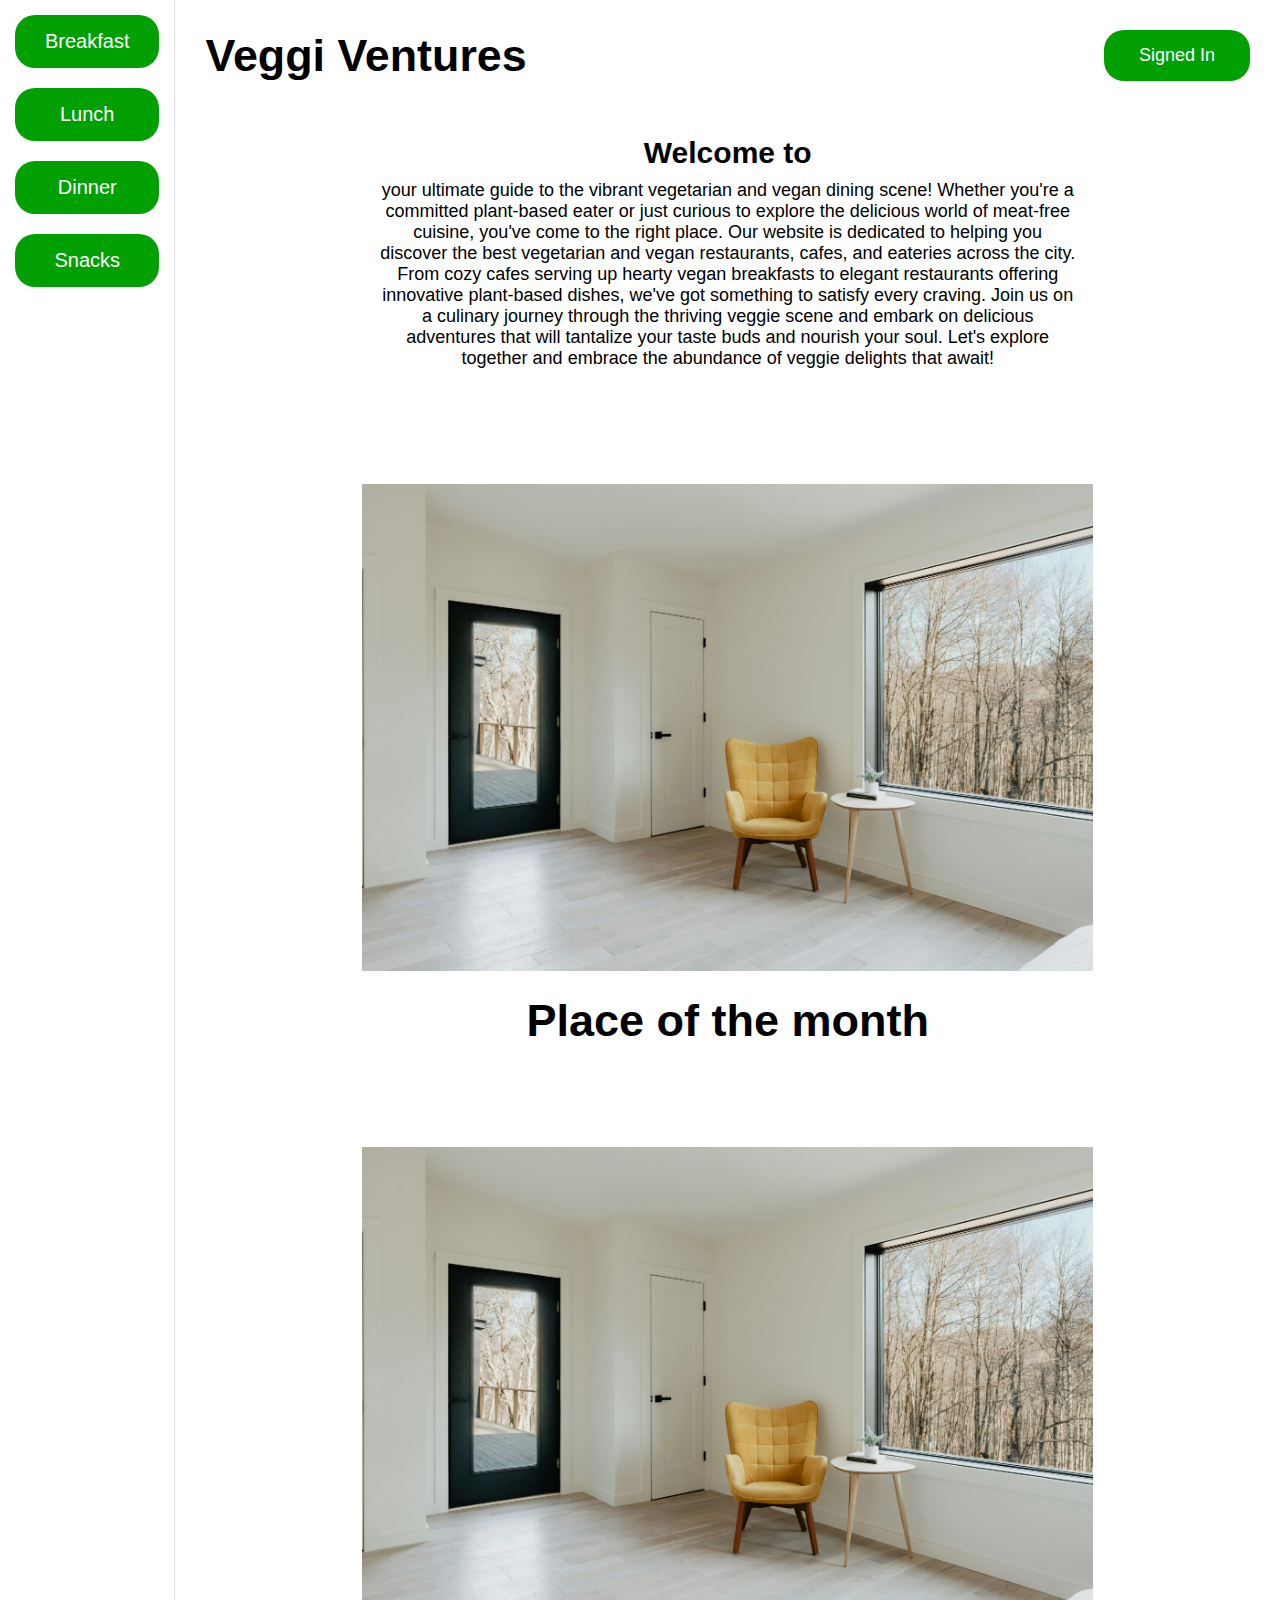
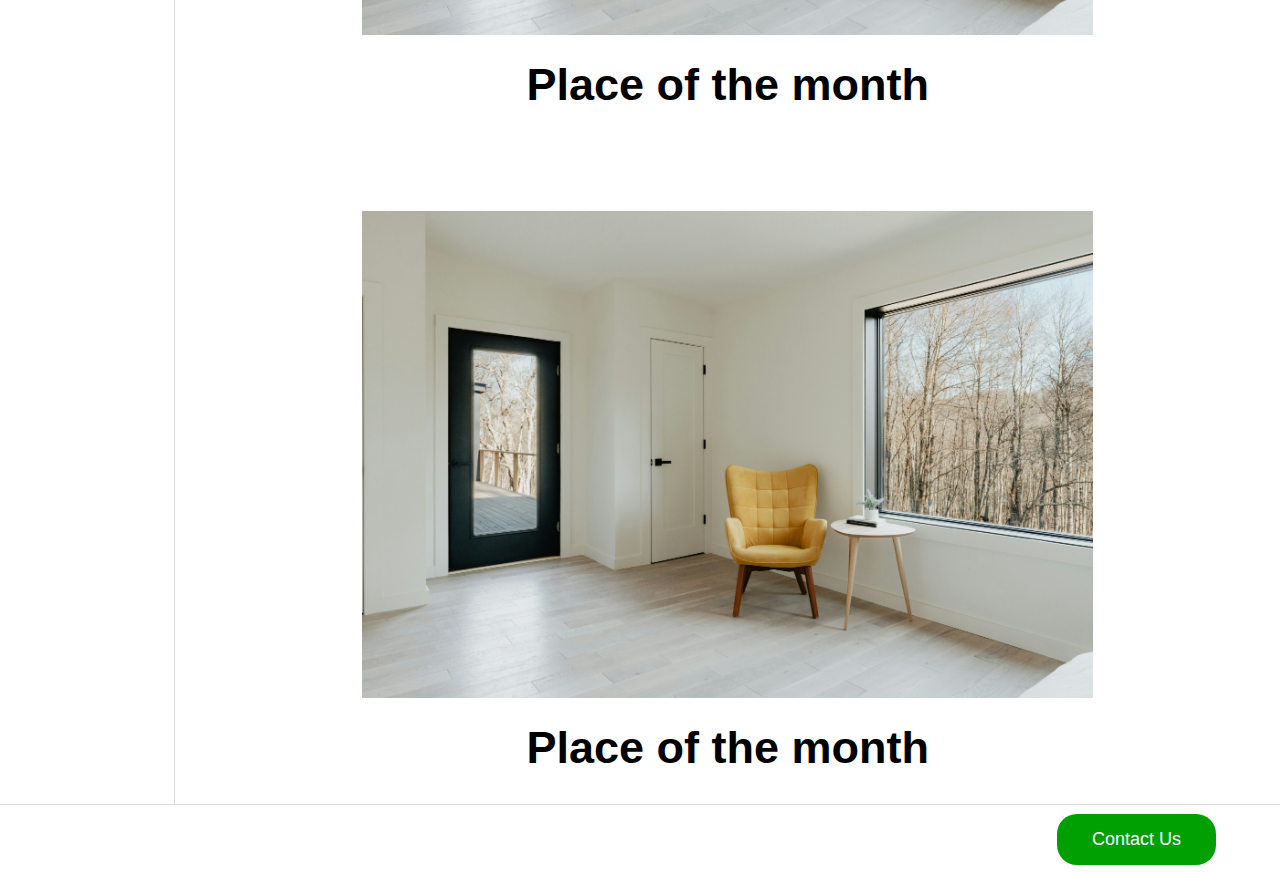
<file: index.html>
<!DOCTYPE html>
<html lang="en">
  <head>
    <meta charset="UTF-8" />
    <meta name="viewport" content="width=device-width, initial-scale=1.0" />
    <title>Veggi Ventures</title>
    <link
      rel="stylesheet"
      href="https://cdnjs.cloudflare.com/ajax/libs/font-awesome/6.5.2/css/all.min.css"
      integrity="sha512-SnH5WK+bZxgPHs44uWIX+LLJAJ9/2PkPKZ5QiAj6Ta86w+fsb2TkcmfRyVX3pBnMFcV7oQPJkl9QevSCWr3W6A=="
      crossorigin="anonymous"
      referrerpolicy="no-referrer"
    />
    <link rel="stylesheet" href="css/style.css" />
  </head>
  <body>
    <div class="mainWrapper">
      <aside>
        <div class="menu">
          <a href="./breakfast.html">Breakfast</a>
          <a href="./lunch.html">Lunch</a>
          <a href="./dinner.html">Dinner</a>
          <a href="./Snacks.html">Snacks</a>
        </div>
      </aside>
      <main>
        <div class="mainTop">
          <h1><a href="./index.html">Veggi Ventures</a></h1>
          <button>Signed In</button>
        </div>

        <div class="homePara">
          <h2>Welcome to</h2>
          <p>
            your ultimate guide to the vibrant vegetarian
            and vegan dining scene! Whether you're a committed plant-based eater
            or just curious to explore the delicious world of meat-free cuisine,
            you've come to the right place. Our website is dedicated to helping
            you discover the best vegetarian and vegan restaurants, cafes, and
            eateries across the city. From cozy cafes serving up hearty vegan
            breakfasts to elegant restaurants offering innovative plant-based
            dishes, we've got something to satisfy every craving. Join us on a
            culinary journey through the thriving veggie scene and embark on
            delicious adventures that will tantalize your taste buds and nourish
            your soul. Let's explore together and embrace the abundance of
            veggie delights that await!
          </p>
        </div>

        <div class="bannerWrapper">
          <div>
            <div class="mainBanner">
              <img src="./images/clay-banks-ajFZ2q_CjvQ-unsplash.jpg" alt="" />
            </div>
            <div class="placeOfTheMonth">
              <h2>Place of the month</h2>
            </div>
          </div>
          <div>
            <div class="mainBanner">
              <img src="./images/clay-banks-ajFZ2q_CjvQ-unsplash.jpg" alt="" />
            </div>
            <div class="placeOfTheMonth">
              <h2>Place of the month</h2>
            </div>
          </div>
          <div>
            <div class="mainBanner">
              <img src="./images/clay-banks-ajFZ2q_CjvQ-unsplash.jpg" alt="" />
            </div>
            <div class="placeOfTheMonth">
              <h2>Place of the month</h2>
            </div>
          </div>
        </div>
      </main>
    </div>
    <footer>
      <div class="socials">
        <a href="#"><i class="fa-sharp fa-regular fa-envelope"></i></a>
        <a href="#"><i class="fa-brands fa-github"></i></a>
        <a href="#"> <i class="fa-brands fa-facebook"></i></a>
        <a href="#"><i class="fa-brands fa-linkedin"></i></a>
      </div>
      <a href="tel:12345678863">Contact Us</a>
    </footer>
  </body>
</html>
</file>
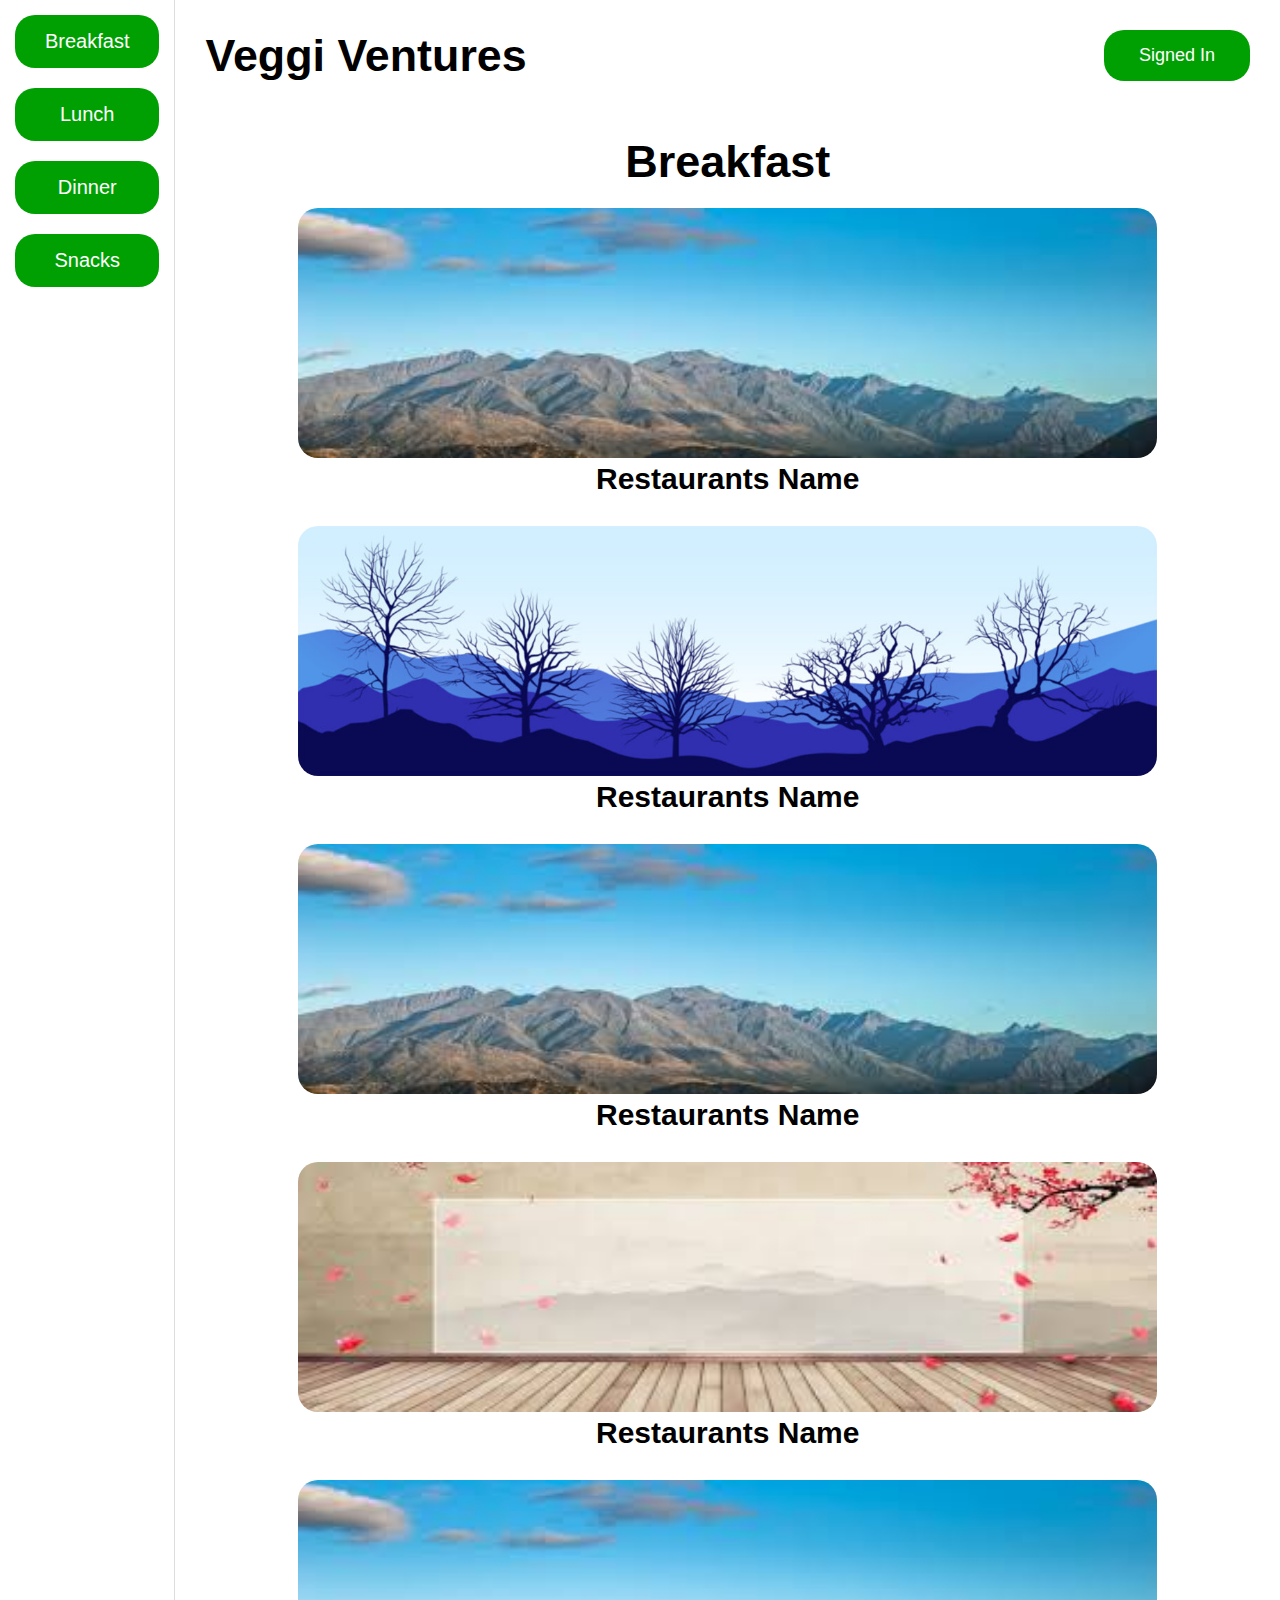
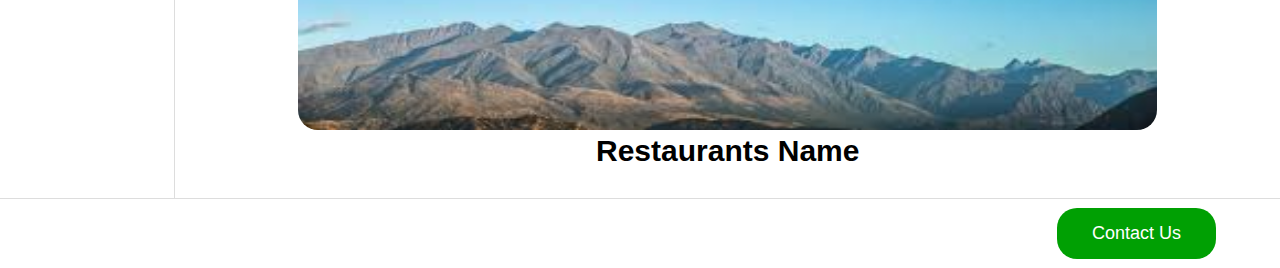
<file: breakfast.html>
<!DOCTYPE html>
<html lang="en">
  <head>
    <meta charset="UTF-8" />
    <meta name="viewport" content="width=device-width, initial-scale=1.0" />
    <title>Veggi Ventures</title>
    <link
      rel="stylesheet"
      href="https://cdnjs.cloudflare.com/ajax/libs/font-awesome/6.5.2/css/all.min.css"
      integrity="sha512-SnH5WK+bZxgPHs44uWIX+LLJAJ9/2PkPKZ5QiAj6Ta86w+fsb2TkcmfRyVX3pBnMFcV7oQPJkl9QevSCWr3W6A=="
      crossorigin="anonymous"
      referrerpolicy="no-referrer"
    />
    <link rel="stylesheet" href="css/style.css" />
  </head>
  <body>
    <div class="mainWrapper">
      <aside>
        <div class="menu">
          <a href="./breakfast.html">Breakfast</a>
          <a href="./lunch.html">Lunch</a>
          <a href="./dinner.html">Dinner</a>
          <a href="./Snacks.html">Snacks</a>
        </div>
      </aside>
      <main>
        <div class="mainTop">
          <h1><a href="./index.html">Veggi Ventures</a></h1>
          <button>Signed In</button>
        </div>
        <div class="mainImages">
          <h2>Breakfast</h2>
          <div class="restaurantWrapper">
            <div class="restaurant">
              <img src="./images/sky.jpeg" alt="">
              <h2>Restaurants Name</h2>
            </div>
            <div class="restaurant">
              <img src="./images/skytree.jpg" alt="">
              <h2>Restaurants Name</h2>
            </div>
            <div class="restaurant">
              <img src="./images/sky.jpeg" alt="">
              <h2>Restaurants Name</h2>
            </div>
            <div class="restaurant">
              <img src="./images/flower.jpeg" alt="">
              <h2>Restaurants Name</h2>
            </div>
            <div class="restaurant">
              <img src="./images/sky.jpeg" alt="">
              <h2>Restaurants Name</h2>
            </div>
          </div>
        </div>
      </main>
    </div>
    <footer>
      <div class="socials">
        <a href="#"><i class="fa-sharp fa-regular fa-envelope"></i></a>
        <a href="#"><i class="fa-brands fa-github"></i></a>
        <a href="#"> <i class="fa-brands fa-facebook"></i></a>
        <a href="#"><i class="fa-brands fa-linkedin"></i></a>
      </div>
      <a href="tel:12345678863">Contact Us</a>
    </footer>
  </body>
</html>
</file>
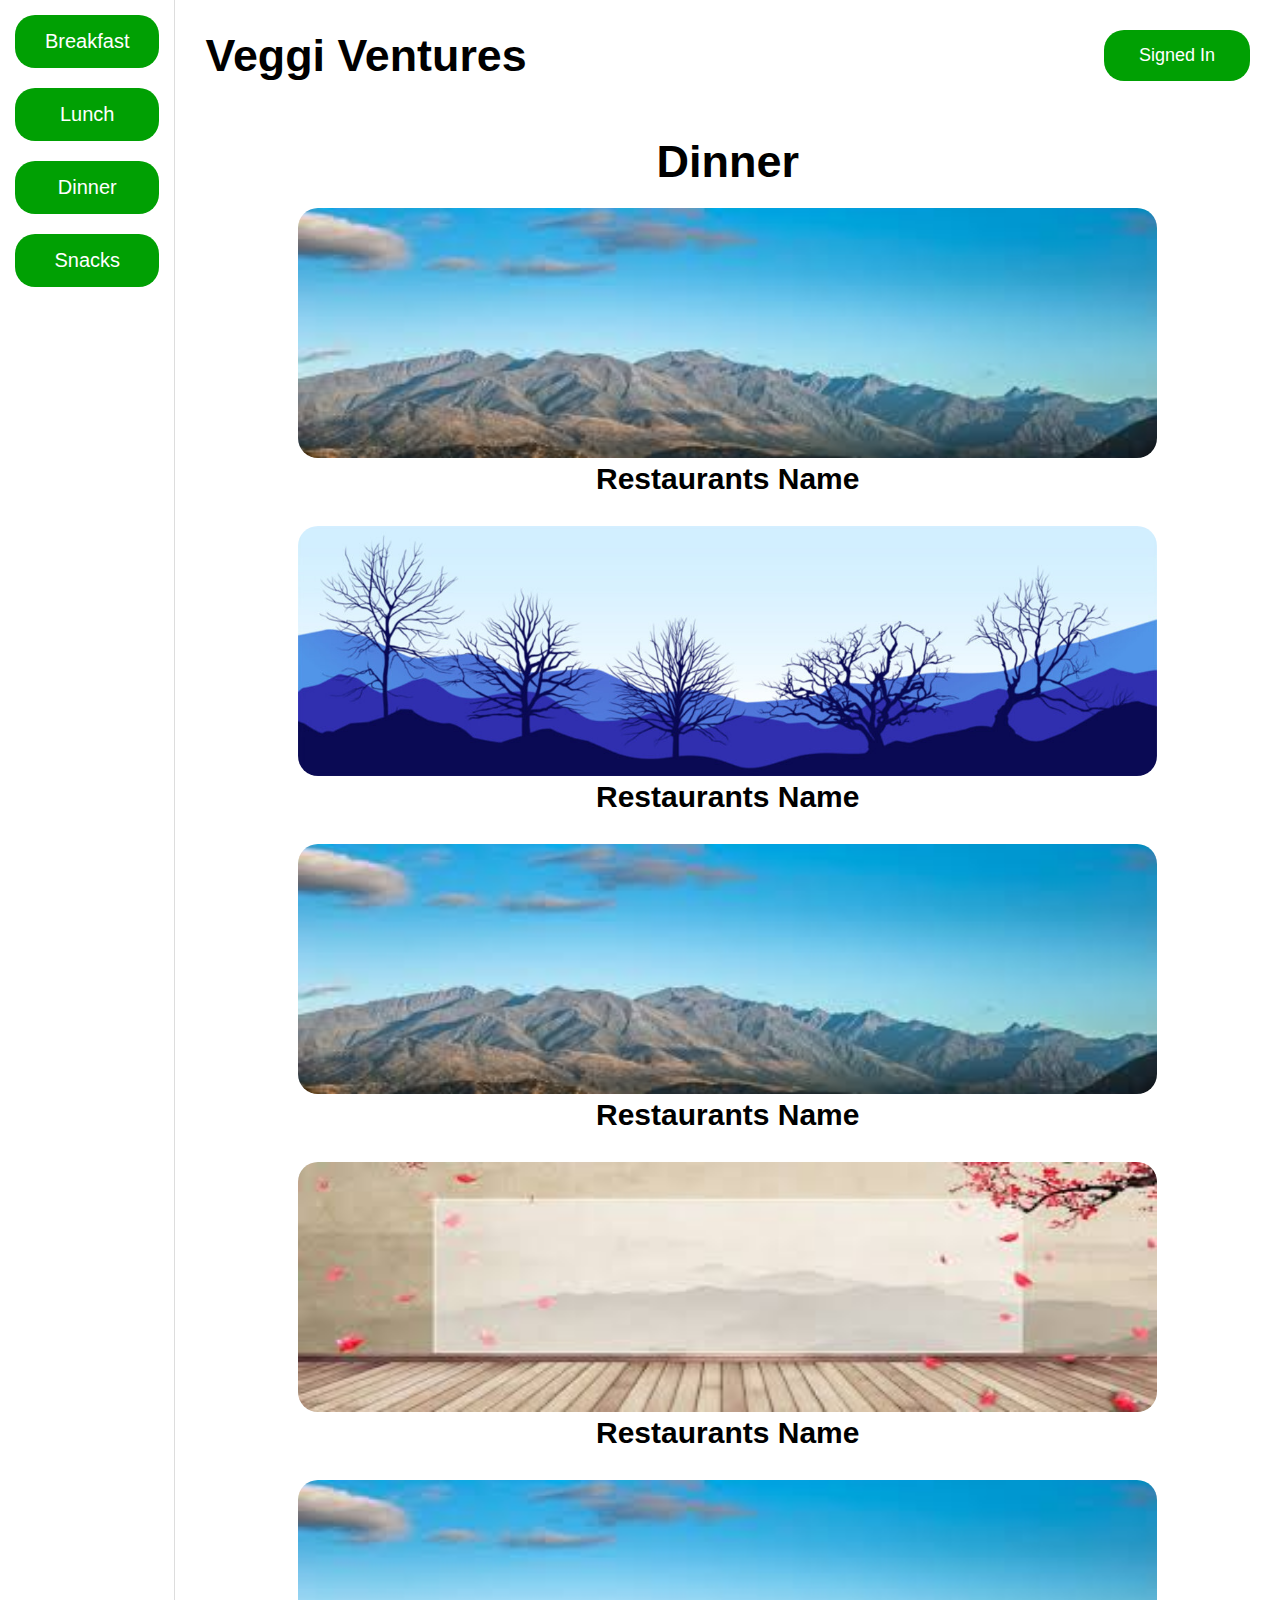
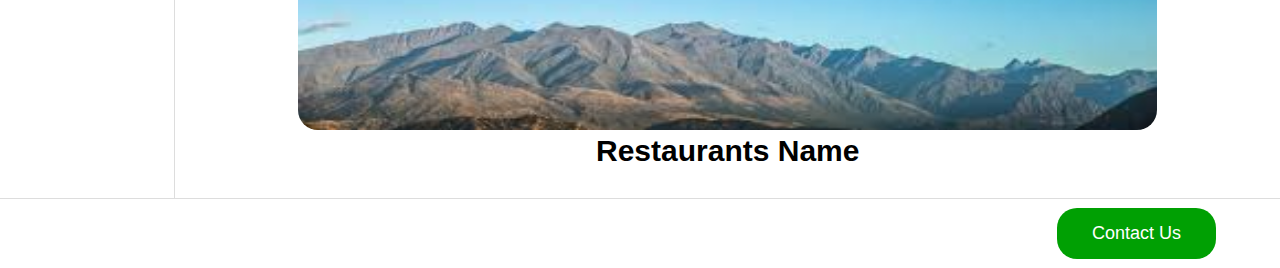
<file: dinner.html>
<!DOCTYPE html>
<html lang="en">
  <head>
    <meta charset="UTF-8" />
    <meta name="viewport" content="width=device-width, initial-scale=1.0" />
    <title>Veggi Ventures</title>
    <link
      rel="stylesheet"
      href="https://cdnjs.cloudflare.com/ajax/libs/font-awesome/6.5.2/css/all.min.css"
      integrity="sha512-SnH5WK+bZxgPHs44uWIX+LLJAJ9/2PkPKZ5QiAj6Ta86w+fsb2TkcmfRyVX3pBnMFcV7oQPJkl9QevSCWr3W6A=="
      crossorigin="anonymous"
      referrerpolicy="no-referrer"
    />
    <link rel="stylesheet" href="css/style.css" />
  </head>
  <body>
    <div class="mainWrapper">
      <aside>
        <div class="menu">
          <a href="./breakfast.html">Breakfast</a>
          <a href="./lunch.html">Lunch</a>
          <a href="./dinner.html">Dinner</a>
          <a href="./Snacks.html">Snacks</a>
        </div>
      </aside>
      <main>
        <div class="mainTop">
          <h1><a href="./index.html">Veggi Ventures</a></h1>
          <button>Signed In</button>
        </div>
        <div class="mainImages">
          <h2>Dinner</h2>
          <div class="restaurantWrapper">
            <div class="restaurant">
              <img src="./images/sky.jpeg" alt="">
              <h2>Restaurants Name</h2>
            </div>
            <div class="restaurant">
              <img src="./images/skytree.jpg" alt="">
              <h2>Restaurants Name</h2>
            </div>
            <div class="restaurant">
              <img src="./images/sky.jpeg" alt="">
              <h2>Restaurants Name</h2>
            </div>
            <div class="restaurant">
              <img src="./images/flower.jpeg" alt="">
              <h2>Restaurants Name</h2>
            </div>
            <div class="restaurant">
              <img src="./images/sky.jpeg" alt="">
              <h2>Restaurants Name</h2>
            </div>
          </div>
        </div>
      </main>
    </div>
    <footer>
      <div class="socials">
        <a href="#"><i class="fa-sharp fa-regular fa-envelope"></i></a>
        <a href="#"><i class="fa-brands fa-github"></i></a>
        <a href="#"> <i class="fa-brands fa-facebook"></i></a>
        <a href="#"><i class="fa-brands fa-linkedin"></i></a>
      </div>
      <a href="tel:12345678863">Contact Us</a>
    </footer>
  </body>
</html>
</file>
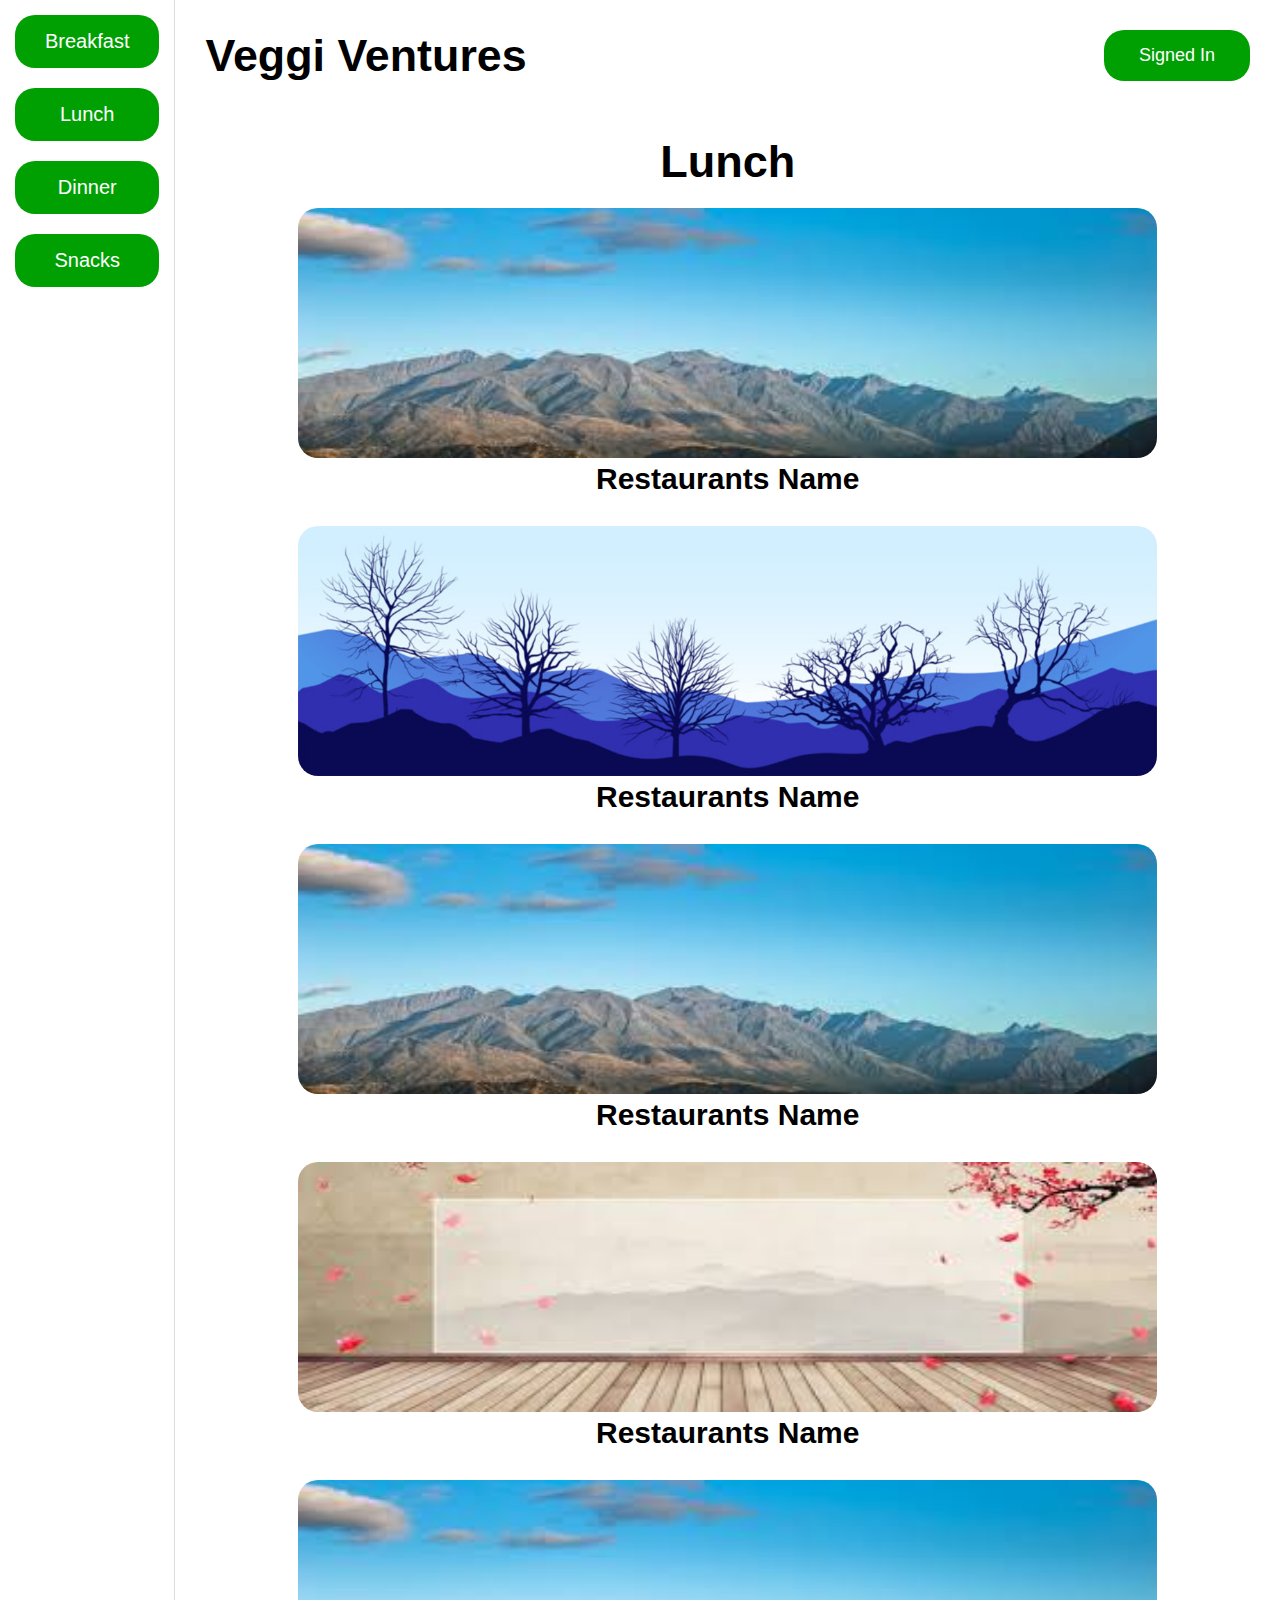
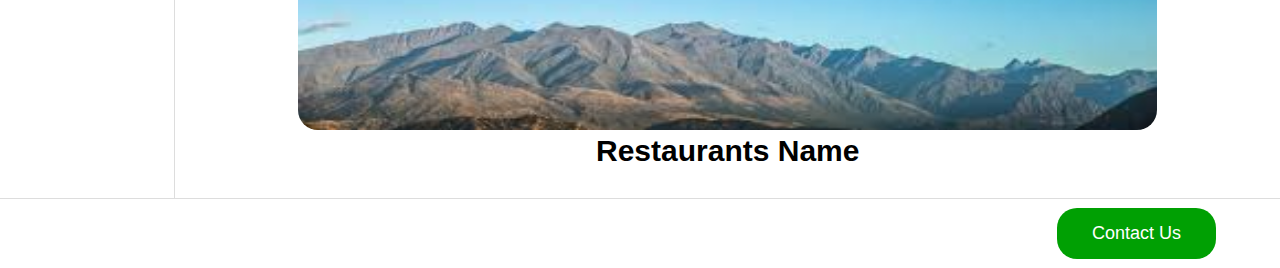
<file: lunch.html>
<!DOCTYPE html>
<html lang="en">
  <head>
    <meta charset="UTF-8" />
    <meta name="viewport" content="width=device-width, initial-scale=1.0" />
    <title>Veggi Ventures</title>
    <link
      rel="stylesheet"
      href="https://cdnjs.cloudflare.com/ajax/libs/font-awesome/6.5.2/css/all.min.css"
      integrity="sha512-SnH5WK+bZxgPHs44uWIX+LLJAJ9/2PkPKZ5QiAj6Ta86w+fsb2TkcmfRyVX3pBnMFcV7oQPJkl9QevSCWr3W6A=="
      crossorigin="anonymous"
      referrerpolicy="no-referrer"
    />
    <link rel="stylesheet" href="css/style.css" />
  </head>
  <body>
    <div class="mainWrapper">
      <aside>
        <div class="menu">
          <a href="./breakfast.html">Breakfast</a>
          <a href="./lunch.html">Lunch</a>
          <a href="./dinner.html">Dinner</a>
          <a href="./Snacks.html">Snacks</a>
        </div>
      </aside>
      <main>
        <div class="mainTop">
          <h1><a href="./index.html">Veggi Ventures</a></h1>
          <button>Signed In</button>
        </div>
        <div class="mainImages">
          <h2>Lunch</h2>
          <div class="restaurantWrapper">
            <div class="restaurant">
              <img src="./images/sky.jpeg" alt="">
              <h2>Restaurants Name</h2>
            </div>
            <div class="restaurant">
              <img src="./images/skytree.jpg" alt="">
              <h2>Restaurants Name</h2>
            </div>
            <div class="restaurant">
              <img src="./images/sky.jpeg" alt="">
              <h2>Restaurants Name</h2>
            </div>
            <div class="restaurant">
              <img src="./images/flower.jpeg" alt="">
              <h2>Restaurants Name</h2>
            </div>
            <div class="restaurant">
              <img src="./images/sky.jpeg" alt="">
              <h2>Restaurants Name</h2>
            </div>
          </div>
        </div>
      </main>
    </div>
    <footer>
      <div class="socials">
        <a href="#"><i class="fa-sharp fa-regular fa-envelope"></i></a>
        <a href="#"><i class="fa-brands fa-github"></i></a>
        <a href="#"> <i class="fa-brands fa-facebook"></i></a>
        <a href="#"><i class="fa-brands fa-linkedin"></i></a>
      </div>
      <a href="tel:12345678863">Contact Us</a>
    </footer>
  </body>
</html>
</file>
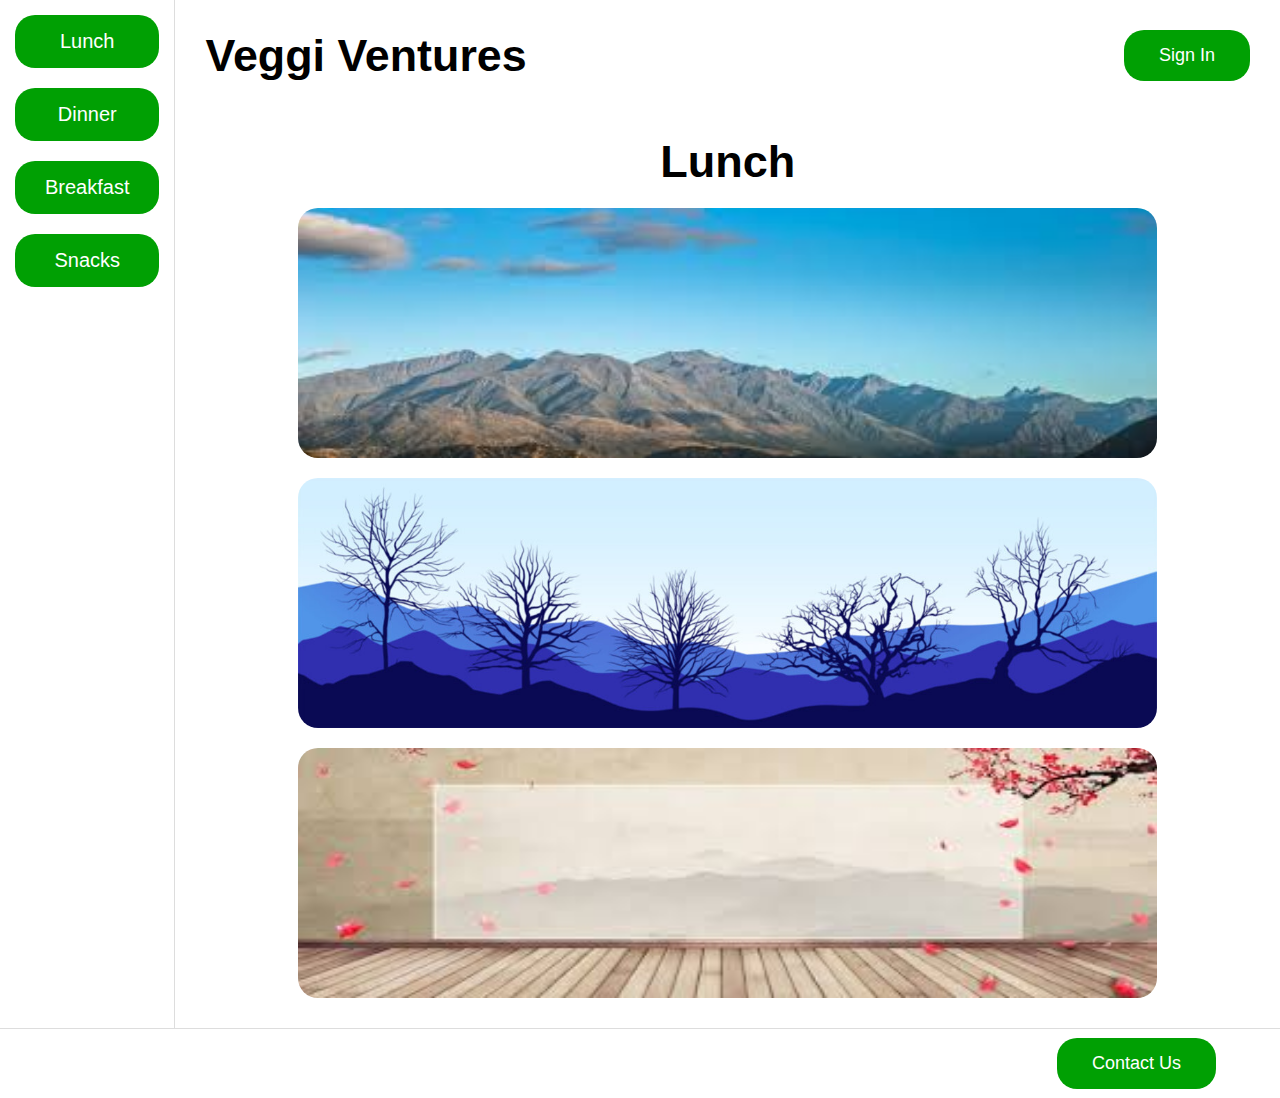
<file: page3.html>
<!DOCTYPE html>
<html lang="en">
  <head>
    <meta charset="UTF-8" />
    <meta name="viewport" content="width=device-width, initial-scale=1.0" />
    <title>Veggi Ventures</title>
    <link
      rel="stylesheet"
      href="https://cdnjs.cloudflare.com/ajax/libs/font-awesome/6.5.2/css/all.min.css"
      integrity="sha512-SnH5WK+bZxgPHs44uWIX+LLJAJ9/2PkPKZ5QiAj6Ta86w+fsb2TkcmfRyVX3pBnMFcV7oQPJkl9QevSCWr3W6A=="
      crossorigin="anonymous"
      referrerpolicy="no-referrer"
    />
    <link rel="stylesheet" href="css/style.css" />
  </head>
  <body>
    <div class="mainWrapper">
      <aside>
        <div class="menu">
          <a href="#">Lunch</a>
          <a href="./lunch.html">Dinner</a>
          <a href="#">Breakfast</a>
          <a href="#">Snacks</a>
        </div>
      </aside>
      <main>
        <div class="mainTop">
          <h1>Veggi Ventures</h1>
          <button>Sign In</button>
        </div>
        <div class="mainImages">
          <h2>Lunch</h2>
          <img src="./images/sky.jpeg" alt="">
          <img src="./images/skytree.jpg" alt="">
          <img src="./images/flower.jpeg" alt="">
        </div>
      </main>
    </div>
    <footer>
      <div class="socials">
        <a href="#"><i class="fa-sharp fa-regular fa-envelope"></i></a>
        <a href="#"><i class="fa-brands fa-github"></i></a>
        <a href="#"> <i class="fa-brands fa-facebook"></i></a>
        <a href="#"><i class="fa-brands fa-linkedin"></i></a>
      </div>
      <a href="tel:12345678863">Contact Us</a>
    </footer>
  </body>
</html>
</file>
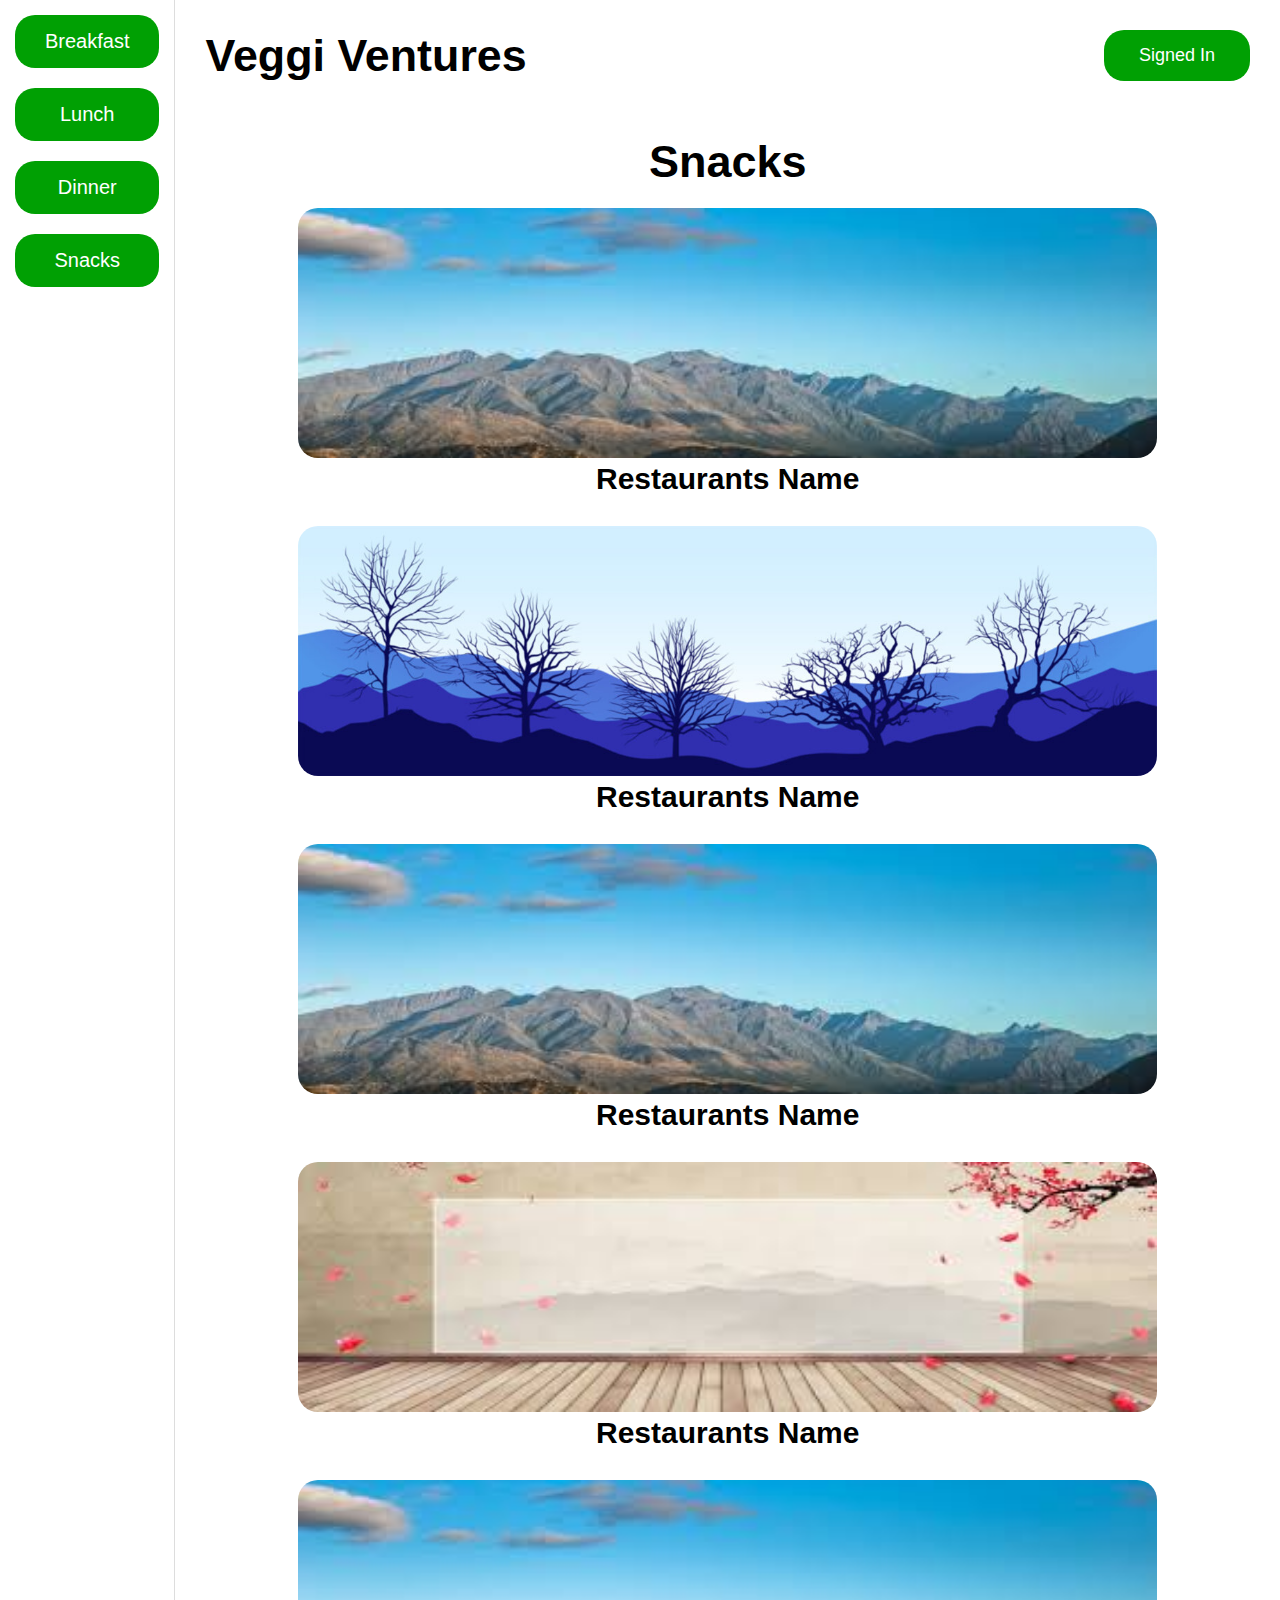
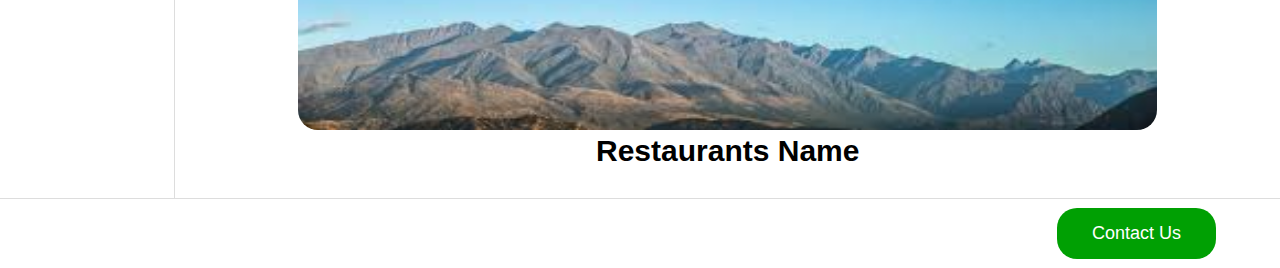
<file: Snacks.html>
<!DOCTYPE html>
<html lang="en">
  <head>
    <meta charset="UTF-8" />
    <meta name="viewport" content="width=device-width, initial-scale=1.0" />
    <title>Veggi Ventures</title>
    <link
      rel="stylesheet"
      href="https://cdnjs.cloudflare.com/ajax/libs/font-awesome/6.5.2/css/all.min.css"
      integrity="sha512-SnH5WK+bZxgPHs44uWIX+LLJAJ9/2PkPKZ5QiAj6Ta86w+fsb2TkcmfRyVX3pBnMFcV7oQPJkl9QevSCWr3W6A=="
      crossorigin="anonymous"
      referrerpolicy="no-referrer"
    />
    <link rel="stylesheet" href="css/style.css" />
  </head>
  <body>
    <div class="mainWrapper">
      <aside>
        <div class="menu">
          <a href="./breakfast.html">Breakfast</a>
          <a href="./lunch.html">Lunch</a>
          <a href="./dinner.html">Dinner</a>
          <a href="./Snacks.html">Snacks</a>
        </div>
      </aside>
      <main>
        <div class="mainTop">
          <h1><a href="./index.html">Veggi Ventures</a></h1>
          <button>Signed In</button>
        </div>
        <div class="mainImages">
          <h2>Snacks</h2>
          <div class="restaurantWrapper">
            <div class="restaurant">
              <img src="./images/sky.jpeg" alt="">
              <h2>Restaurants Name</h2>
            </div>
            <div class="restaurant">
              <img src="./images/skytree.jpg" alt="">
              <h2>Restaurants Name</h2>
            </div>
            <div class="restaurant">
              <img src="./images/sky.jpeg" alt="">
              <h2>Restaurants Name</h2>
            </div>
            <div class="restaurant">
              <img src="./images/flower.jpeg" alt="">
              <h2>Restaurants Name</h2>
            </div>
            <div class="restaurant">
              <img src="./images/sky.jpeg" alt="">
              <h2>Restaurants Name</h2>
            </div>
          </div>
        </div>
      </main>
    </div>
    <footer>
      <div class="socials">
        <a href="#"><i class="fa-sharp fa-regular fa-envelope"></i></a>
        <a href="#"><i class="fa-brands fa-github"></i></a>
        <a href="#"> <i class="fa-brands fa-facebook"></i></a>
        <a href="#"><i class="fa-brands fa-linkedin"></i></a>
      </div>
      <a href="tel:12345678863">Contact Us</a>
    </footer>
  </body>
</html>
</file>
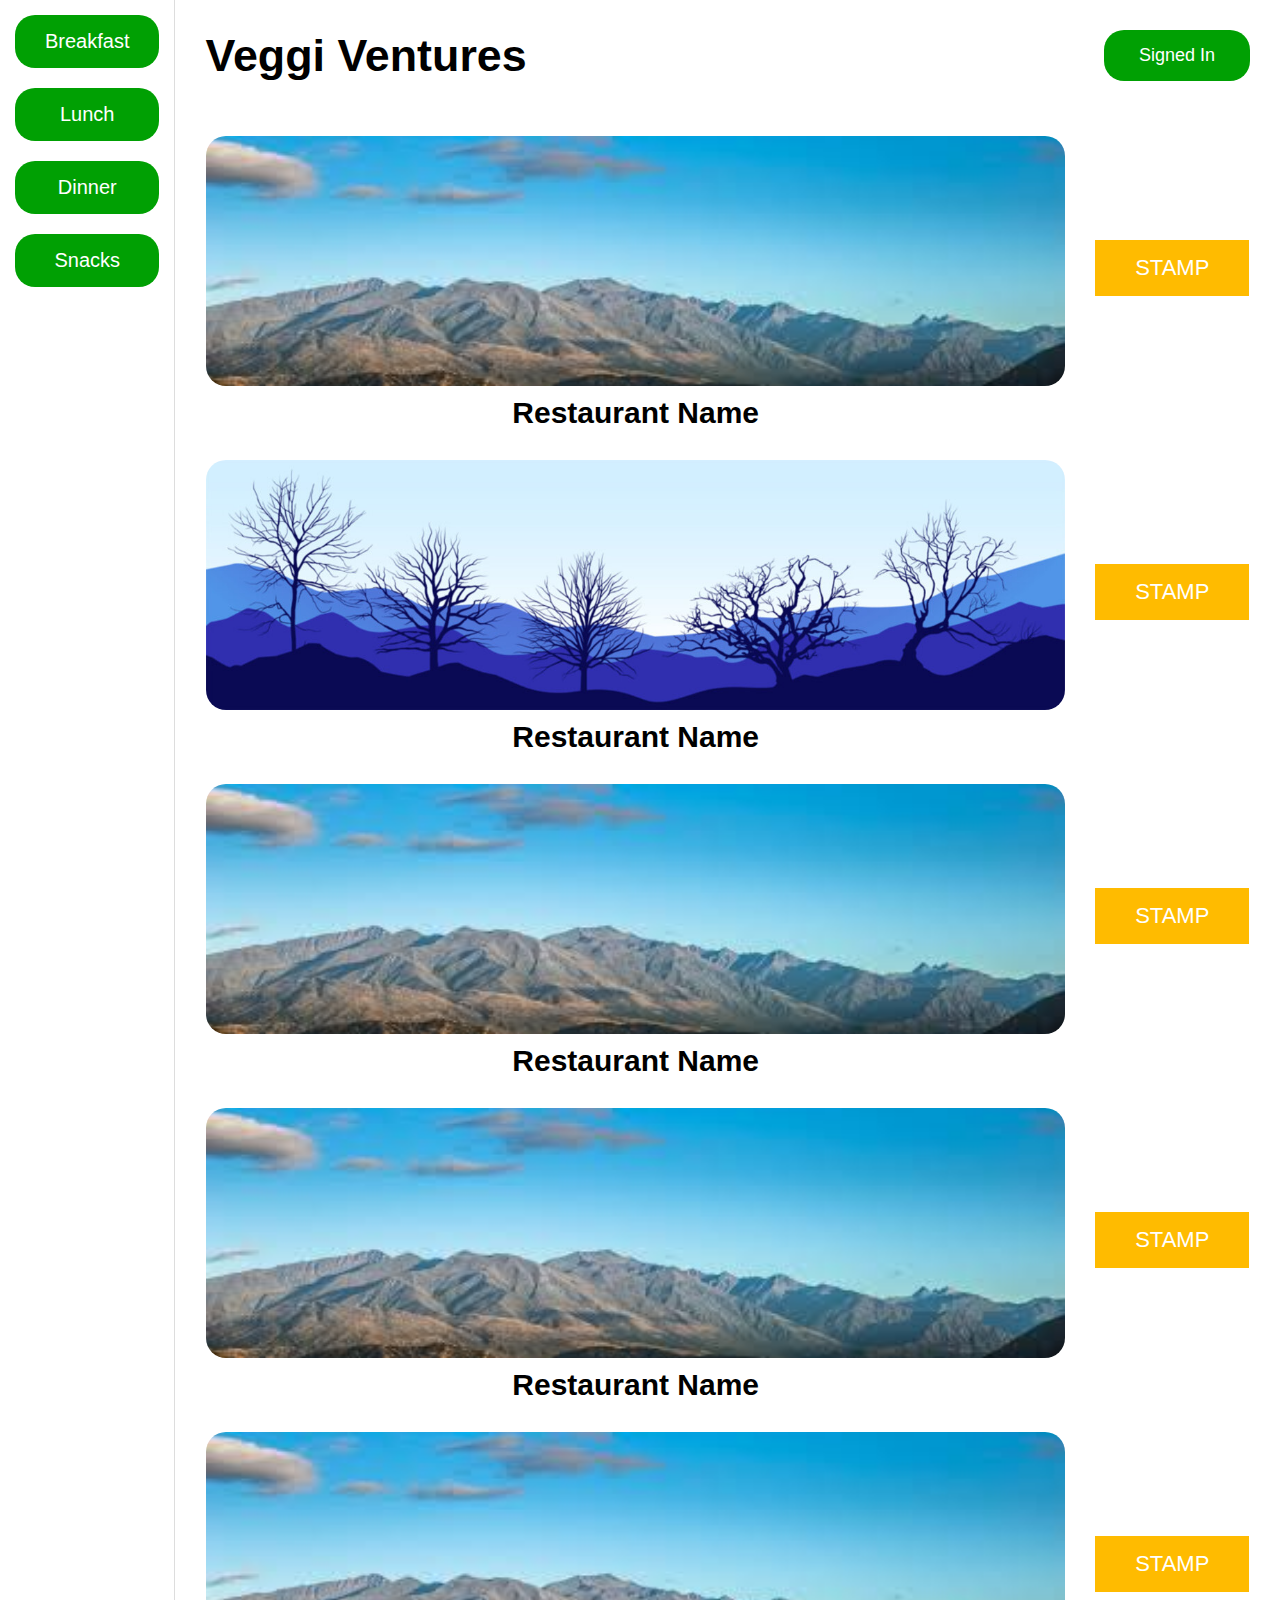
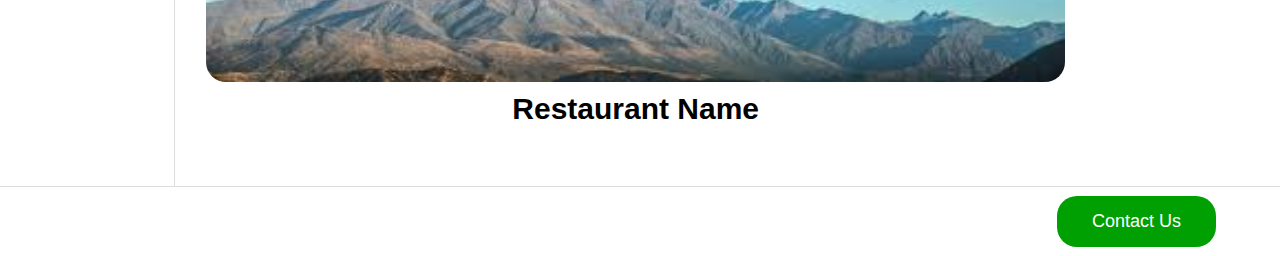
<file: stamp.html>
<!DOCTYPE html>
<html lang="en">
  <head>
    <meta charset="UTF-8" />
    <meta name="viewport" content="width=device-width, initial-scale=1.0" />
    <title>Veggi Ventures</title>
    <link
      rel="stylesheet"
      href="https://cdnjs.cloudflare.com/ajax/libs/font-awesome/6.5.2/css/all.min.css"
      integrity="sha512-SnH5WK+bZxgPHs44uWIX+LLJAJ9/2PkPKZ5QiAj6Ta86w+fsb2TkcmfRyVX3pBnMFcV7oQPJkl9QevSCWr3W6A=="
      crossorigin="anonymous"
      referrerpolicy="no-referrer"
    />
    <link rel="stylesheet" href="css/style.css" />
  </head>
  <body>
    <div class="mainWrapper">
      <aside>
        <div class="menu">
          <a href="./breakfast.html">Breakfast</a>
          <a href="./lunch.html">Lunch</a>
          <a href="./dinner.html">Dinner</a>
          <a href="./Snacks.html">Snacks</a>
        </div>
      </aside>
      <main>
        <div class="mainTop">
          <h1><a href="./index.html">Veggi Ventures</a></h1>
          <button>Signed In</button>
        </div>
        <div class="mainImages">
          <div class="stampWrapper">
            <div class="stamp">
              <div>
                <img src="./images/sky.jpeg" alt="" />
                <h2>Restaurant Name</h2>
              </div>
              <button>stamp</button>
            </div>
            <div class="stamp">
              <div>
                <img src="./images/skytree.jpg" alt="" />
                <h2>Restaurant Name</h2>
              </div>
              <button>stamp</button>
            </div>
            <div class="stamp">
              <div>
                <img src="./images/sky.jpeg" alt="" />
                <h2>Restaurant Name</h2>
              </div>
              <button>stamp</button>
            </div>
            <div class="stamp">
              <div>
                <img src="./images/sky.jpeg" alt="" />
                <h2>Restaurant Name</h2>
              </div>
              <button>stamp</button>
            </div>
            <div class="stamp">
              <div>
                <img src="./images/sky.jpeg" alt="" />
                <h2>Restaurant Name</h2>
              </div>
              <button>stamp</button>
            </div>
          </div>
        </div>
      </main>
    </div>
    <footer>
      <div class="socials">
        <a href="#"><i class="fa-sharp fa-regular fa-envelope"></i></a>
        <a href="#"><i class="fa-brands fa-github"></i></a>
        <a href="#"> <i class="fa-brands fa-facebook"></i></a>
        <a href="#"><i class="fa-brands fa-linkedin"></i></a>
      </div>
      <a href="tel:12345678863">Contact Us</a>
    </footer>
    <script src="./js/script.js"></script>
  </body>
</html>
</file>
<file: css/style.css>
*{
  margin: 0;
  padding: 0;
  box-sizing: border-box;
}

body{
  font-family: Arial, Helvetica, sans-serif;
}

:root{
  --primary-color: #00a003
}

ul{
  list-style: none;
}

a{
  text-decoration: none;
  color: #000;
}

.mainWrapper{
  display: flex;
  height: auto
}

aside{
  border-right: 1px solid #ddd;
  min-height: 100%;
  /* background: #ddd; */
  padding: 15px;
}

.menu{
  /* padding: 30px; */
  display: flex;
  flex-direction: column;
  gap: 20px;
}

.menu a{
  background: var(--primary-color);
  border-radius: 20px;
  color: #fff;
  font-size: 20px;
  width: 100%;
  text-align: center;
  padding: 15px 30px;
  transition: all .1s ease;
}

.menu a:hover{
  background: #008602;
}

main{
  padding: 30px;
  width: 100%;
  display: flex;
  flex-direction: column;
  align-items: center;
  justify-content: center;
  gap: 15px;
}

.bannerWrapper > div{
  display: flex;
  align-items: center;
  justify-content: center;
  flex-direction: column;
  width: 100%;
  margin-top: 100px;
  gap: 20px;
}

.mainTop{
  display: flex;
  align-items: center;
  justify-content: space-between;
  width: 100%;
  margin-bottom: 40px;
}


.mainTop button, footer > a{
  padding: 15px 35px;
  background: var(--primary-color);
  color: #fff;
  font-size: 18px;
  border-radius: 20px;
  border: none;
  cursor: pointer;
  transition: all .1s ease;
}

.mainTop button:hover, footer > a:hover{
  background: #008602;
}

.placeOfTheMonth h2{
  font-size: 45px;
}

.mainTop h1{
  font-size: 3.5vw;
  font-weight: bold;
}

.homePara{
  text-align: center;
  max-width: 700px;
  width: 100%;
}

.homePara p{
  font-size: 18px;
}

.homePara h2{
  font-size: 30px;
  margin-bottom: 10px;
}

.mainBanner{
  width: 70%;
}

.mainBanner img{
  width: 100%;
}

.mainImages{
  display: flex;
  flex-direction: column;
  gap: 20px;

}

.restaurantWrapper{
  display: flex;
  align-items: center;
  justify-content: center;
  flex-direction: column;
  gap: 30px;
  width: 100%;
}
.stamp{
  display: flex;
  align-items: center;
  justify-content: center;
  gap: 30px;
  width: 100%;
}

.stamp > div {
  display: flex;
  align-items: center;
  justify-content: center;
  gap:10px;
  margin-bottom: 30px;
  flex-direction: column;
  width: 100%;
}

.stamp > button{
  padding: 15px 40px;
  border: none;
  background: #ffbb00;
  font-size: 22px;
  text-transform: uppercase;
  color: #fff;
  margin-top: -60px;
  cursor: pointer;
  transition: all .1s ease;
}
.stamp > button:hover{
  background: #ffaa00;
}

.stamp > button.active{
  background: #ff0000;
}

.stamp > button.active:hover{
  background: #e30000;
}

.mainImages img{
  width: 100%;
  height: 250px;
  border-radius: 20px;
}

.restaurant{
  width: 100%;
}

.restaurant img{
  width: 100%;
}

.restaurant > h2{
  font-size: 30px;
  text-align: center;
}
.stamp h2{
  font-size: 30px;
  text-align: center;
}

.mainImages > h2{
  font-size: 45px;
  text-align: center;
}

footer{
  height: 70px;
  display: flex;
  align-items: center;
  justify-content: space-between;
  padding: 0 5%;
  border-top: 1px solid #ddd;
}

.socials{
  display: flex;
  gap: 20px;
}

.socials i{
  font-size: 30px;
  color: #000;
}
</file>
